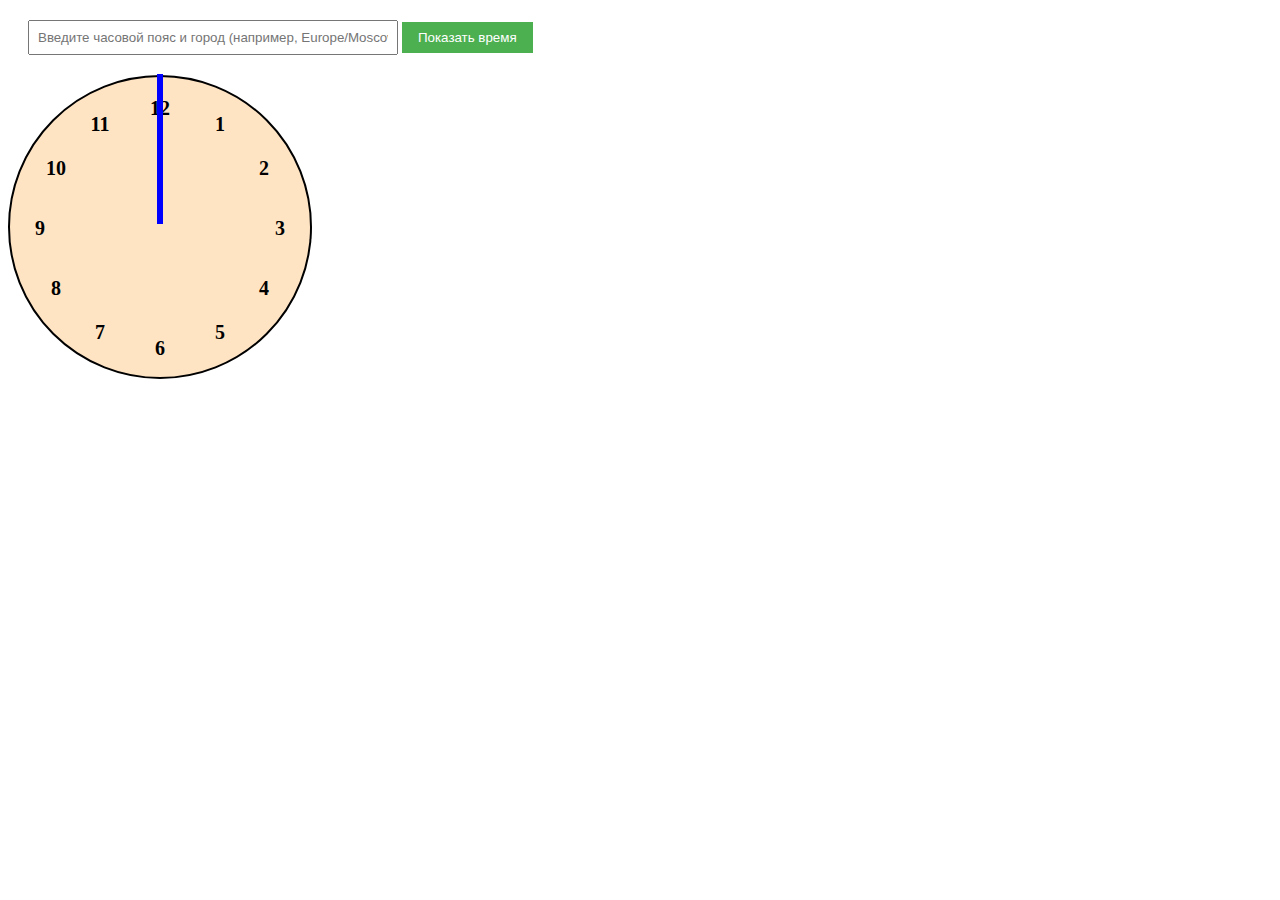
<file: index.html>
<!DOCTYPE html>
<html lang="en">
<head>
    <meta charset="UTF-8">
    <meta name="viewport" content="width=device-width, initial-scale=1.0">
    <link rel="stylesheet" href="style1.css">
    <title>Document</title>
</head>
<body>
    <div class="city-form">
        <input type="text" id="city-input" placeholder="Введите часовой пояс и город (например, Europe/Moscow)">
        <button id="submit-btn">Показать время</button>
    </div>
    <div class="clock">
        <div class="number number-1">1</div>
        <div class="number number-2">2</div>
        <div class="number number-3">3</div>
        <div class="number number-4">4</div>
        <div class="number number-5">5</div>
        <div class="number number-6">6</div>
        <div class="number number-7">7</div>
        <div class="number number-8">8</div>
        <div class="number number-9">9</div>
        <div class="number number-10">10</div>
        <div class="number number-11">11</div>
        <div class="number number-12">12</div>
        <div class="arrow hour-arrow" id="hour-arrow"></div>
        <div class="arrow minute-arrow" id="minute-arrow"></div>
        <div class="arrow second-arrow" id="second-arrow"></div>
    </div>
    
</body>
<script src="script1.js"></script>
</html>
</file>
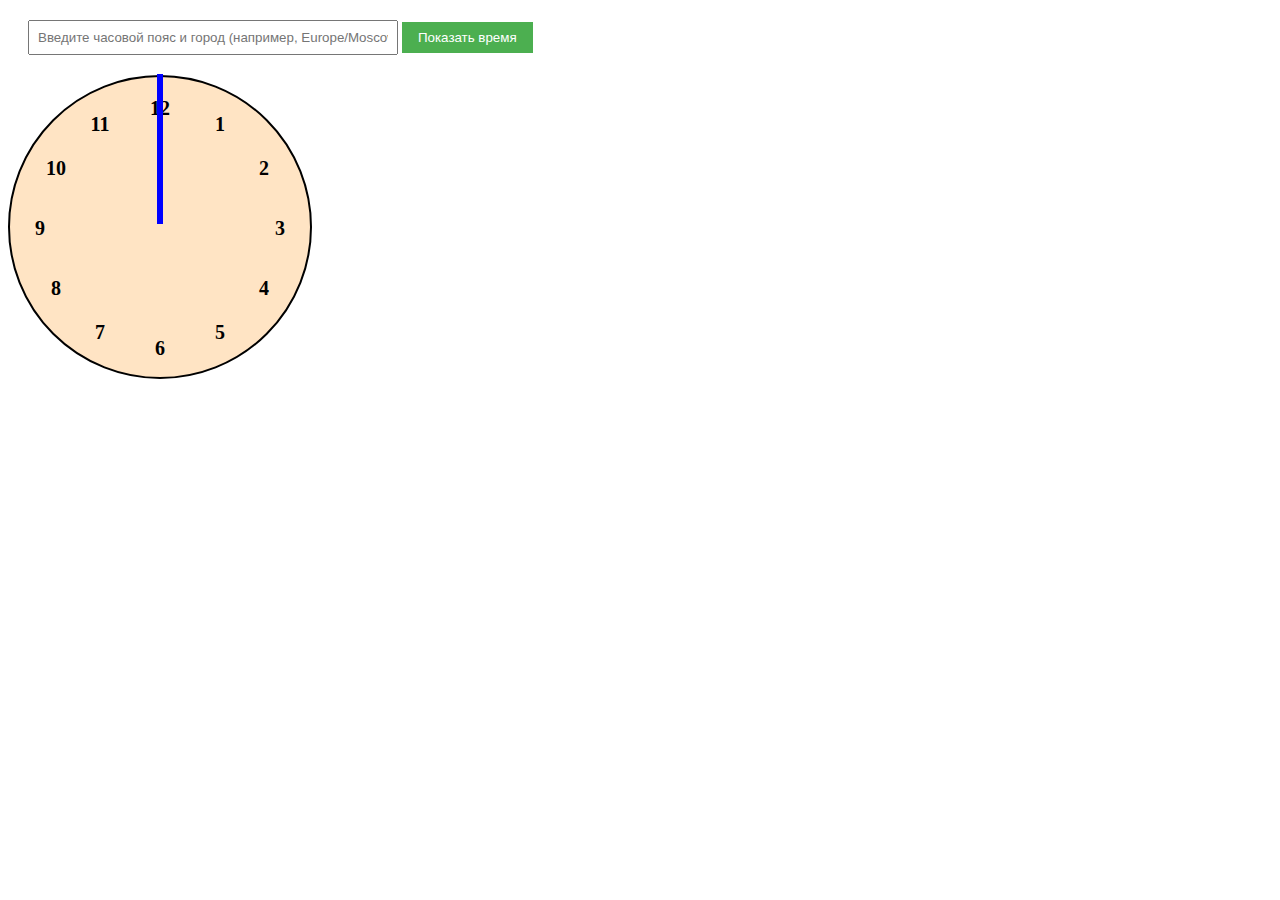
<file: index1.html>
<!DOCTYPE html>
<html lang="en">
<head>
    <meta charset="UTF-8">
    <meta name="viewport" content="width=device-width, initial-scale=1.0">
    <link rel="stylesheet" href="style1.css">
    <title>Document</title>
</head>
<body>
    <div class="city-form">
        <input type="text" id="city-input" placeholder="Введите часовой пояс и город (например, Europe/Moscow)">
        <button id="submit-btn">Показать время</button>
    </div>
    <div class="clock">
        <div class="number number-1">1</div>
        <div class="number number-2">2</div>
        <div class="number number-3">3</div>
        <div class="number number-4">4</div>
        <div class="number number-5">5</div>
        <div class="number number-6">6</div>
        <div class="number number-7">7</div>
        <div class="number number-8">8</div>
        <div class="number number-9">9</div>
        <div class="number number-10">10</div>
        <div class="number number-11">11</div>
        <div class="number number-12">12</div>
        <div class="arrow hour-arrow" id="hour-arrow"></div>
        <div class="arrow minute-arrow" id="minute-arrow"></div>
        <div class="arrow second-arrow" id="second-arrow"></div>
    </div>
    
</body>
<script src="script1.js"></script>
</html>
</file>
<file: style1.css>
.city-form {
    margin: 20px;
}

#city-input {
    padding: 8px;
    width: 350px;
}

#submit-btn {
    padding: 8px 16px;
    background-color: #4CAF50;
    color: white;
    border: none;
    cursor: pointer;
}

.clock {
    position: relative;
    background-color: bisque;
    border: 2px solid black;
    border-radius: 50%;
    height: 300px;
    width: 300px;
}

.arrow {
    z-index: 100;
    position: absolute;
    left: 50%;
    bottom: 50%;
    transform-origin: 0% 50%;
    transform: rotate(-90deg);
}

.hour-arrow {
    height: 6px;
    width: 35%;
    background: black;
}

.minute-arrow {
    height: 6px;
    width: 45%;
    background: grey;
}

.second-arrow {
    height: 6px;
    width: 50%;
    background: blue;
}

.number {
    position: absolute;
    font-size: 20px;
    font-weight: bold;
    width: 20px;
    height: 20px;
    text-align: center;
    left: 50%;
    top: 50%;
    margin-left: -10px;
    margin-top: -10px;
}


.number-1  { transform: rotate(300deg) translate(120px) rotate(-300deg);  } 
.number-2  { transform: rotate(330deg) translate(120px) rotate(-330deg);  }
.number-3  { transform: rotate(360deg) translate(120px) rotate(-3600deg);  } 
.number-4  { transform: rotate(30deg) translate(120px) rotate(-30deg); }
.number-5  { transform: rotate(60deg) translate(120px) rotate(-60deg); }
.number-6  { transform: rotate(90deg) translate(120px) rotate(-90deg); }  
.number-7  { transform: rotate(120deg) translate(120px) rotate(-120deg); }
.number-8  { transform: rotate(150deg) translate(120px) rotate(-150deg); }
.number-9  { transform: rotate(180deg) translate(120px) rotate(-180deg); } 
.number-10 { transform: rotate(210deg) translate(120px) rotate(-210deg); }
.number-11 { transform: rotate(240deg) translate(120px) rotate(-240deg); }
.number-12 { transform: rotate(270deg) translate(120px) rotate(-270deg);    }
</file>
